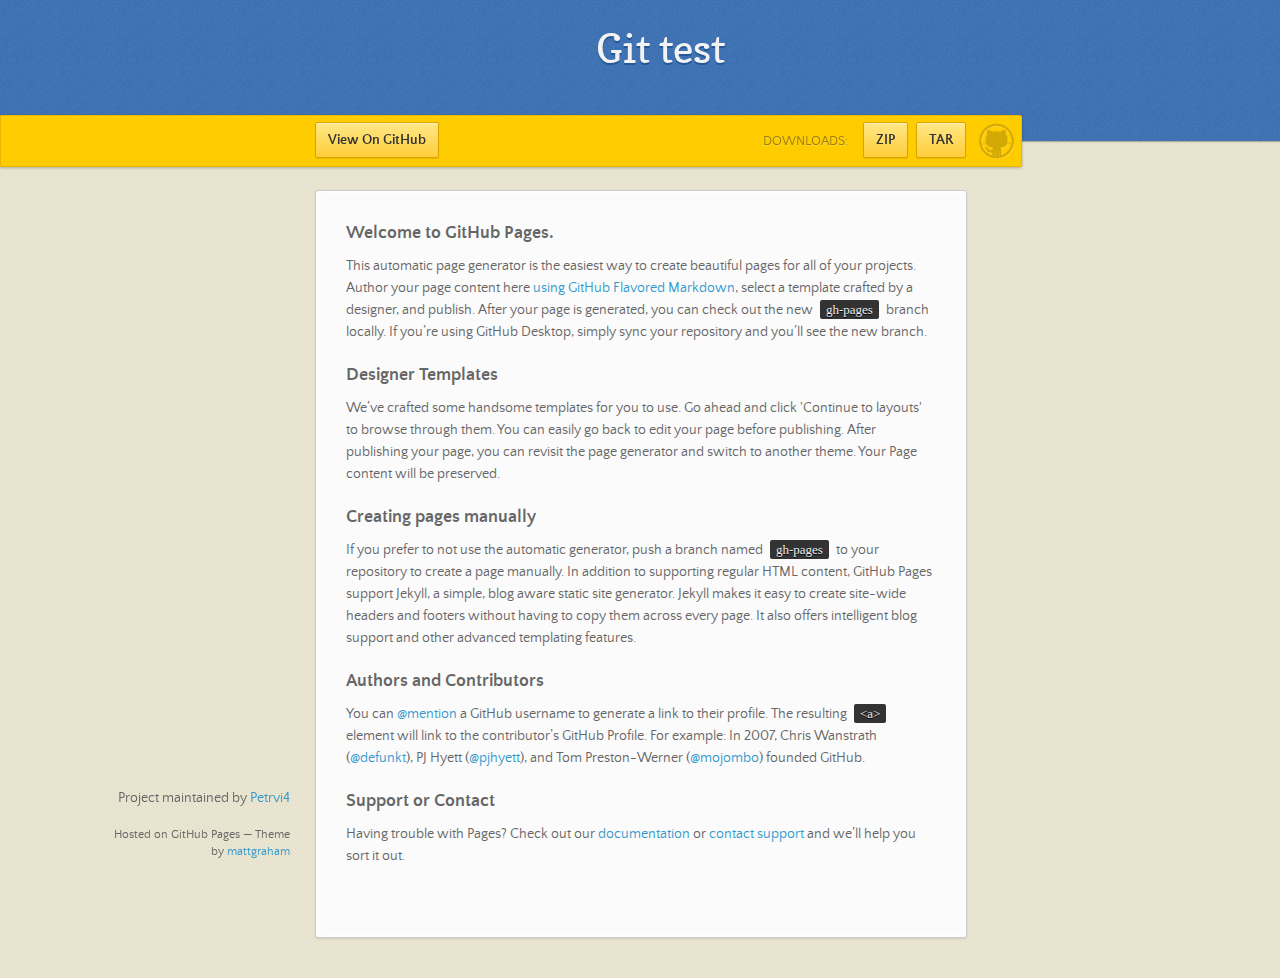
<file: index.html>
<!doctype html>
<html>
  <head>
    <meta charset="utf-8">
    <meta http-equiv="X-UA-Compatible" content="chrome=1">
    <title>Git test by Petrvi4</title>
    <link rel="stylesheet" href="stylesheets/styles.css">
    <link rel="stylesheet" href="stylesheets/github-dark.css">
    <script src="https://ajax.googleapis.com/ajax/libs/jquery/1.7.1/jquery.min.js"></script>
    <script src="javascripts/main.js"></script>
    <!--[if lt IE 9]>
      <script src="//html5shiv.googlecode.com/svn/trunk/html5.js"></script>
    <![endif]-->
    <meta name="viewport" content="width=device-width, initial-scale=1, user-scalable=no">

  </head>
  <body>

      <header>
        <h1>Git test</h1>
        <p></p>
      </header>

      <div id="banner">
        <span id="logo"></span>

        <a href="https://github.com/Petrvi4/git_test" class="button fork"><strong>View On GitHub</strong></a>
        <div class="downloads">
          <span>Downloads:</span>
          <ul>
            <li><a href="https://github.com/Petrvi4/git_test/zipball/master" class="button">ZIP</a></li>
            <li><a href="https://github.com/Petrvi4/git_test/tarball/master" class="button">TAR</a></li>
          </ul>
        </div>
      </div><!-- end banner -->

    <div class="wrapper">
      <nav>
        <ul></ul>
      </nav>
      <section>
        <h3>
<a id="welcome-to-github-pages" class="anchor" href="#welcome-to-github-pages" aria-hidden="true"><span aria-hidden="true" class="octicon octicon-link"></span></a>Welcome to GitHub Pages.</h3>

<p>This automatic page generator is the easiest way to create beautiful pages for all of your projects. Author your page content here <a href="https://guides.github.com/features/mastering-markdown/">using GitHub Flavored Markdown</a>, select a template crafted by a designer, and publish. After your page is generated, you can check out the new <code>gh-pages</code> branch locally. If you’re using GitHub Desktop, simply sync your repository and you’ll see the new branch.</p>

<h3>
<a id="designer-templates" class="anchor" href="#designer-templates" aria-hidden="true"><span aria-hidden="true" class="octicon octicon-link"></span></a>Designer Templates</h3>

<p>We’ve crafted some handsome templates for you to use. Go ahead and click 'Continue to layouts' to browse through them. You can easily go back to edit your page before publishing. After publishing your page, you can revisit the page generator and switch to another theme. Your Page content will be preserved.</p>

<h3>
<a id="creating-pages-manually" class="anchor" href="#creating-pages-manually" aria-hidden="true"><span aria-hidden="true" class="octicon octicon-link"></span></a>Creating pages manually</h3>

<p>If you prefer to not use the automatic generator, push a branch named <code>gh-pages</code> to your repository to create a page manually. In addition to supporting regular HTML content, GitHub Pages support Jekyll, a simple, blog aware static site generator. Jekyll makes it easy to create site-wide headers and footers without having to copy them across every page. It also offers intelligent blog support and other advanced templating features.</p>

<h3>
<a id="authors-and-contributors" class="anchor" href="#authors-and-contributors" aria-hidden="true"><span aria-hidden="true" class="octicon octicon-link"></span></a>Authors and Contributors</h3>

<p>You can <a href="https://help.github.com/articles/basic-writing-and-formatting-syntax/#mentioning-users-and-teams" class="user-mention">@mention</a> a GitHub username to generate a link to their profile. The resulting <code>&lt;a&gt;</code> element will link to the contributor’s GitHub Profile. For example: In 2007, Chris Wanstrath (<a href="https://github.com/defunkt" class="user-mention">@defunkt</a>), PJ Hyett (<a href="https://github.com/pjhyett" class="user-mention">@pjhyett</a>), and Tom Preston-Werner (<a href="https://github.com/mojombo" class="user-mention">@mojombo</a>) founded GitHub.</p>

<h3>
<a id="support-or-contact" class="anchor" href="#support-or-contact" aria-hidden="true"><span aria-hidden="true" class="octicon octicon-link"></span></a>Support or Contact</h3>

<p>Having trouble with Pages? Check out our <a href="https://help.github.com/pages">documentation</a> or <a href="https://github.com/contact">contact support</a> and we’ll help you sort it out.</p>
      </section>
      <footer>
        <p>Project maintained by <a href="https://github.com/Petrvi4">Petrvi4</a></p>
        <p><small>Hosted on GitHub Pages &mdash; Theme by <a href="https://twitter.com/michigangraham">mattgraham</a></small></p>
      </footer>
    </div>
    <!--[if !IE]><script>fixScale(document);</script><![endif]-->
    
  </body>
</html>
</file>
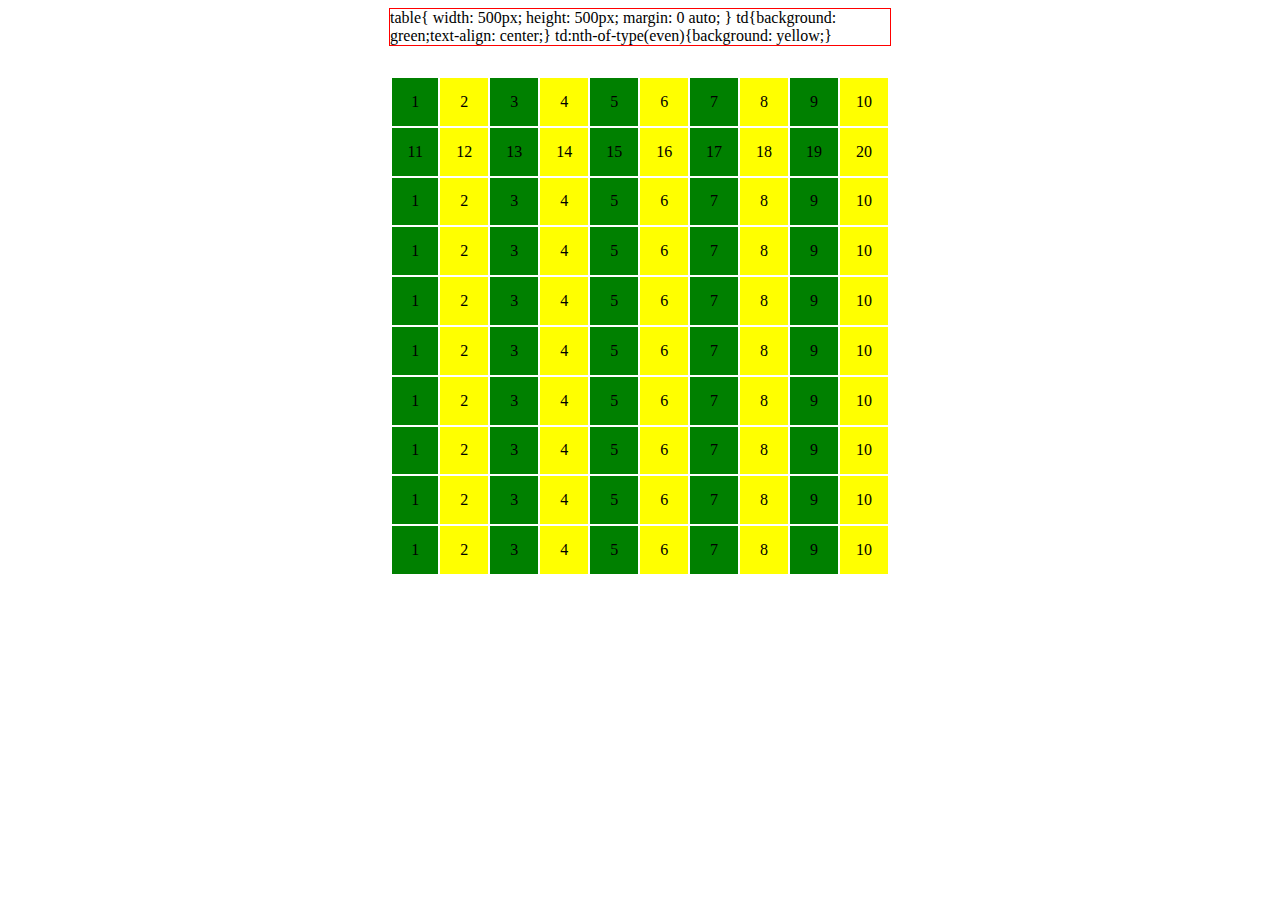
<file: task-css.html>
<!DOCTYPE html>
<html lang="en">
<head>
	<meta charset="UTF-8">
	<title>Document</title>
	
</head>
<body>
<style style="display: block; width: 500px; border:1px solid red; margin: 0 auto 30px;" contenteditable="true">
		table{
			width: 500px;
			height: 500px;
			margin: 0 auto;
		}
		td{background: green;text-align: center;}
		td:nth-of-type(even){background: yellow;}
	</style>
	<table>
				<tr>
					<td>1</td>
					<td>2</td>
					<td>3</td>
					<td>4</td>
					<td>5</td>
					<td>6</td>
					<td>7</td>
					<td>8</td>
					<td>9</td>
					<td>10</td>
				</tr>
				<tr>
					<td>11</td>
					<td>12</td>
					<td>13</td>
					<td>14</td>
					<td>15</td>
					<td>16</td>
					<td>17</td>
					<td>18</td>
					<td>19</td>
					<td>20</td>
				</tr>
				<tr>
					<td>1</td>
					<td>2</td>
					<td>3</td>
					<td>4</td>
					<td>5</td>
					<td>6</td>
					<td>7</td>
					<td>8</td>
					<td>9</td>
					<td>10</td>
				</tr>
				<tr>
					<td>1</td>
					<td>2</td>
					<td>3</td>
					<td>4</td>
					<td>5</td>
					<td>6</td>
					<td>7</td>
					<td>8</td>
					<td>9</td>
					<td>10</td>
				</tr>
				<tr>
					<td>1</td>
					<td>2</td>
					<td>3</td>
					<td>4</td>
					<td>5</td>
					<td>6</td>
					<td>7</td>
					<td>8</td>
					<td>9</td>
					<td>10</td>
				</tr>
				<tr>
					<td>1</td>
					<td>2</td>
					<td>3</td>
					<td>4</td>
					<td>5</td>
					<td>6</td>
					<td>7</td>
					<td>8</td>
					<td>9</td>
					<td>10</td>
				</tr>
				<tr>
					<td>1</td>
					<td>2</td>
					<td>3</td>
					<td>4</td>
					<td>5</td>
					<td>6</td>
					<td>7</td>
					<td>8</td>
					<td>9</td>
					<td>10</td>
				</tr>
				<tr>
					<td>1</td>
					<td>2</td>
					<td>3</td>
					<td>4</td>
					<td>5</td>
					<td>6</td>
					<td>7</td>
					<td>8</td>
					<td>9</td>
					<td>10</td>
				</tr>
				<tr>
					<td>1</td>
					<td>2</td>
					<td>3</td>
					<td>4</td>
					<td>5</td>
					<td>6</td>
					<td>7</td>
					<td>8</td>
					<td>9</td>
					<td>10</td>
				</tr>
				<tr>
					<td>1</td>
					<td>2</td>
					<td>3</td>
					<td>4</td>
					<td>5</td>
					<td>6</td>
					<td>7</td>
					<td>8</td>
					<td>9</td>
					<td>10</td>
				</tr>
			</table>		
</body>
</html>
</file>
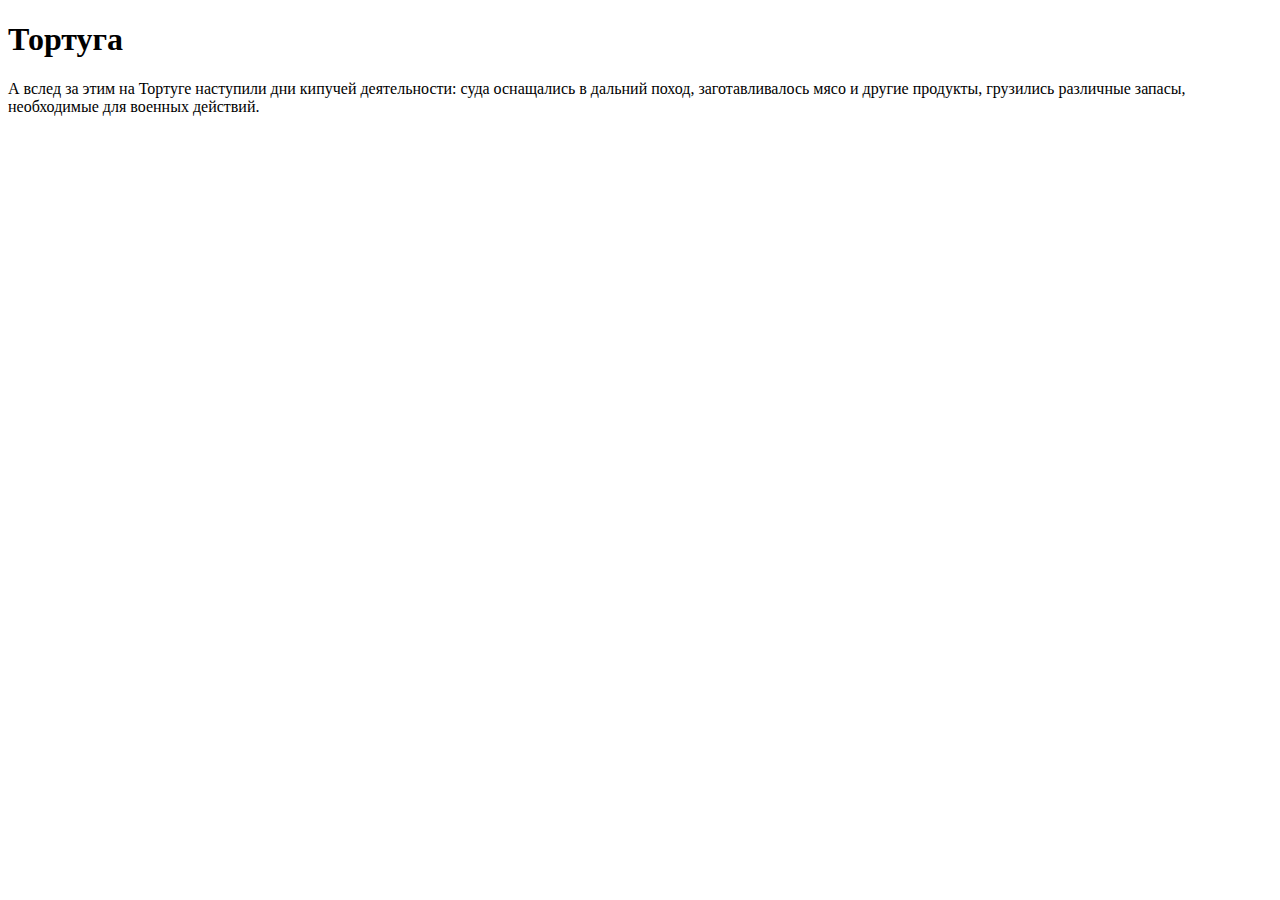
<file: task2-css.html>
<!DOCTYPE html>
<html>
 <head>
  <meta charset="utf-8">
  <title>contenteditable</title>
 </head>
 <body>
  <h1 contenteditable="true">Тортуга</h1>
  <p contenteditable="true">А вслед за этим на Тортуге наступили 
  дни кипучей деятельности: суда оснащались в дальний поход, 
  заготавливалось мясо и другие продукты, грузились различные 
  запасы, необходимые для военных действий.</p>
 </body>
</html>
</file>
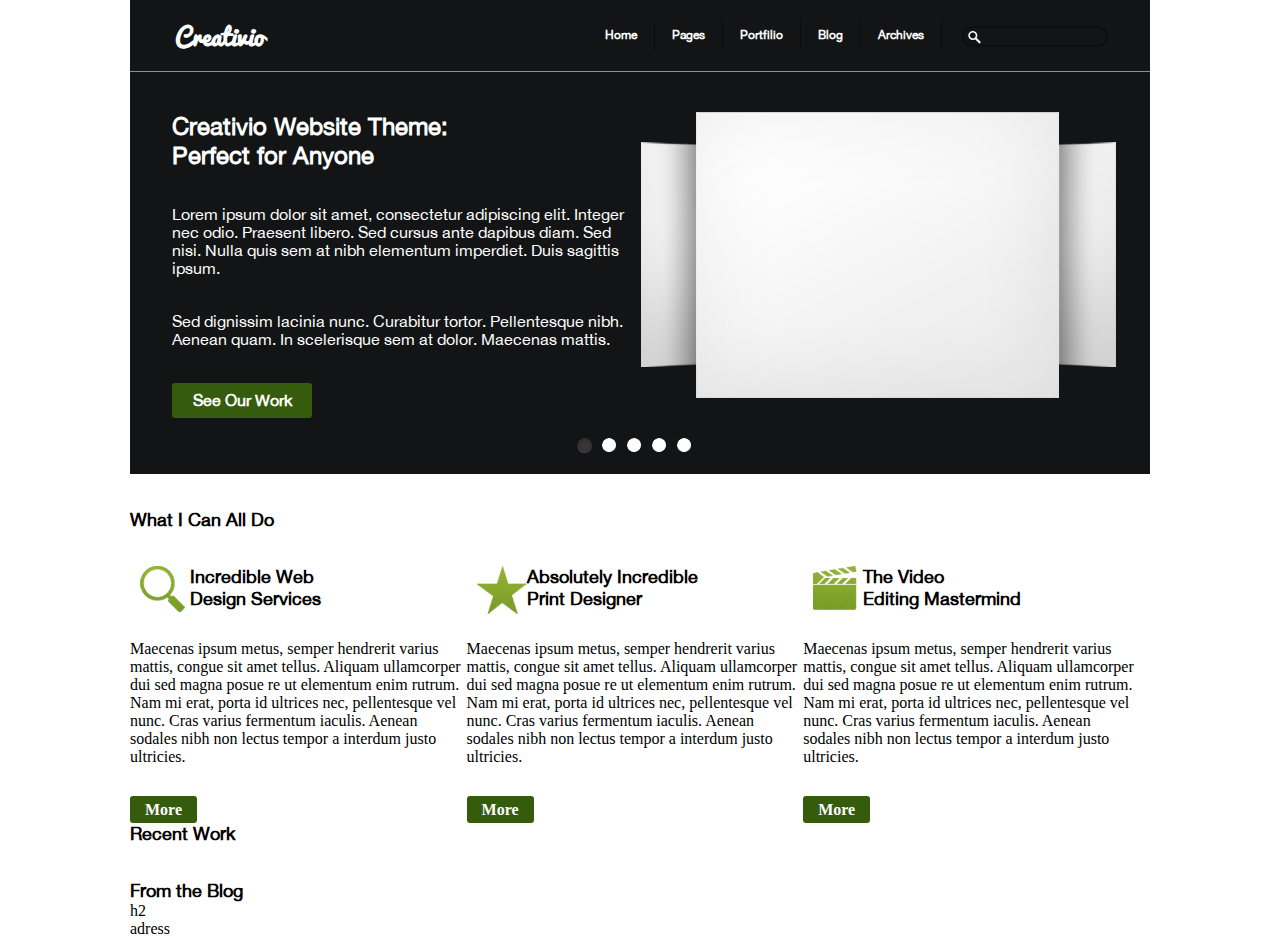
<file: test.html>
<!DOCTYPE html>
<html lang="en">
<head>
	<meta charset="UTF-8">
	<title>Document</title>
	<link rel="stylesheet" href="test.css">
</head>
<body>
	<header>
		<div id="logo">
			<h2>Creativio</h2>	
		</div>
		<div id="search">
			<input type="search" name="search">
		</div>
		<nav>
			<ul>
				<li><a href="#" class="active">Home</a></li>
				<li><a href="#">Pages</a></li>
				<li><a href="#">Portfilio</a></li>
				<li><a href="#">Blog</a></li>
				<li><a href="#">Archives</a></li>
			</ul>
		</nav>
	</header>
	<article id="slider">
		<section>
			<div id="left">
				<h2>Creativio Website Theme:<br> Perfect for Anyone</h2>
				<p>Lorem ipsum dolor sit amet, consectetur adipiscing elit. Integer nec odio. Praesent libero. Sed cursus ante dapibus diam. Sed nisi. Nulla quis sem at nibh elementum imperdiet. Duis sagittis ipsum. </p>
				<p>Sed dignissim lacinia nunc. Curabitur tortor. Pellentesque nibh. Aenean quam. In scelerisque sem at dolor. Maecenas mattis. </p>
				<a href="#">See Our Work</a>
			</div>
			<div id="right">
				<img src="img/slider-1.png" alt="slider-1.png">
			</div>
		</section>
		<section></section>
		<section></section>
		<section></section>
		<section id="pagination">
			<ul>
				<li><a href="#" class="active"></a></li>
				<li><a href="#"></a></li>
				<li><a href="#"></a></li>
				<li><a href="#"></a></li>
				<li><a href="#"></a></li>
			</ul>
		</section>
	</article>
	<main>
		<article id="first">
			<h2>What I Can All Do</h2>
			<section>
				<!-- img before in css -->
				<h2 id="one">Incredible Web <br> Design Services</h2>
				<p>Maecenas ipsum metus, semper hendrerit varius mattis, congue sit amet tellus. Aliquam ullamcorper dui sed magna posue re ut elementum enim rutrum. Nam mi erat, porta id ultrices nec, pellentesque vel nunc. Cras varius fermentum iaculis. Aenean sodales nibh non lectus tempor a interdum justo ultricies.</p>
				<a href="#">More</a>
			</section>
			<section>
				<h2 id="two">Absolutely Incredible <br> Print Designer</h2>
				<p>Maecenas ipsum metus, semper hendrerit varius mattis, congue sit amet tellus. Aliquam ullamcorper dui sed magna posue re ut elementum enim rutrum. Nam mi erat, porta id ultrices nec, pellentesque vel nunc. Cras varius fermentum iaculis. Aenean sodales nibh non lectus tempor a interdum justo ultricies.</p>
				<a href="#">More</a>
			</section>
			<section>
				<h2 id="third">The Video <br> Editing Mastermind</h2>
				<p>Maecenas ipsum metus, semper hendrerit varius mattis, congue sit amet tellus. Aliquam ullamcorper dui sed magna posue re ut elementum enim rutrum. Nam mi erat, porta id ultrices nec, pellentesque vel nunc. Cras varius fermentum iaculis. Aenean sodales nibh non lectus tempor a interdum justo ultricies.</p>
				<a href="#">More</a>
			</section>
		</article>
		<article id="left">
			<h2>Recent Work</h2>
		</article>
		<article>
			<h2 id="right">From the Blog</h2>
			<section>
				<figure></figure>
			</section>
			<section>
				<figure></figure>
				<time></time>
				<p></p>
			</section>
		</article>
		<section>
			h2
		</section>
	</main>
	<footer>
		adress
	</footer>
</body>
</html>
</file>
<file: stylesheets/styles.css>
/*
Leap Day for GitHub Pages
by Matt Graham
*/
@font-face {
  font-family: 'Quattrocento Sans';
  src: url("../fonts/quattrocentosans-bold-webfont.eot");
  src: url("../fonts/quattrocentosans-bold-webfont.eot?#iefix") format("embedded-opentype"), url("../fonts/quattrocentosans-bold-webfont.woff") format("woff"), url("../fonts/quattrocentosans-bold-webfont.ttf") format("truetype"), url("../fonts/quattrocentosans-bold-webfont.svg#QuattrocentoSansBold") format("svg");
  font-weight: bold;
  font-style: normal;
}

@font-face {
  font-family: 'Quattrocento Sans';
  src: url("../fonts/quattrocentosans-bolditalic-webfont.eot");
  src: url("../fonts/quattrocentosans-bolditalic-webfont.eot?#iefix") format("embedded-opentype"), url("../fonts/quattrocentosans-bolditalic-webfont.woff") format("woff"), url("../fonts/quattrocentosans-bolditalic-webfont.ttf") format("truetype"), url("../fonts/quattrocentosans-bolditalic-webfont.svg#QuattrocentoSansBoldItalic") format("svg");
  font-weight: bold;
  font-style: italic;
}

@font-face {
  font-family: 'Quattrocento Sans';
  src: url("../fonts/quattrocentosans-italic-webfont.eot");
  src: url("../fonts/quattrocentosans-italic-webfont.eot?#iefix") format("embedded-opentype"), url("../fonts/quattrocentosans-italic-webfont.woff") format("woff"), url("../fonts/quattrocentosans-italic-webfont.ttf") format("truetype"), url("../fonts/quattrocentosans-italic-webfont.svg#QuattrocentoSansItalic") format("svg");
  font-weight: normal;
  font-style: italic;
}

@font-face {
  font-family: 'Quattrocento Sans';
  src: url("../fonts/quattrocentosans-regular-webfont.eot");
  src: url("../fonts/quattrocentosans-regular-webfont.eot?#iefix") format("embedded-opentype"), url("../fonts/quattrocentosans-regular-webfont.woff") format("woff"), url("../fonts/quattrocentosans-regular-webfont.ttf") format("truetype"), url("../fonts/quattrocentosans-regular-webfont.svg#QuattrocentoSansRegular") format("svg");
  font-weight: normal;
  font-style: normal;
}

@font-face {
  font-family: 'Copse';
  src: url("../fonts/copse-regular-webfont.eot");
  src: url("../fonts/copse-regular-webfont.eot?#iefix") format("embedded-opentype"), url("../fonts/copse-regular-webfont.woff") format("woff"), url("../fonts/copse-regular-webfont.ttf") format("truetype"), url("../fonts/copse-regular-webfont.svg#CopseRegular") format("svg");
  font-weight: normal;
  font-style: normal;
}

/* normalize.css 2012-02-07T12:37 UTC - https://github.com/necolas/normalize.css */
/* =============================================================================
   HTML5 display definitions
   ========================================================================== */
/*
 * Corrects block display not defined in IE6/7/8/9 & FF3
 */
article,
aside,
details,
figcaption,
figure,
footer,
header,
hgroup,
nav,
section,
summary {
  display: block;
}

/*
 * Corrects inline-block display not defined in IE6/7/8/9 & FF3
 */
audio,
canvas,
video {
  display: inline-block;
  *display: inline;
  *zoom: 1;
}

/*
 * Prevents modern browsers from displaying 'audio' without controls
 */
audio:not([controls]) {
  display: none;
}

/*
 * Addresses styling for 'hidden' attribute not present in IE7/8/9, FF3, S4
 * Known issue: no IE6 support
 */
[hidden] {
  display: none;
}

/* =============================================================================
   Base
   ========================================================================== */
/*
 * 1. Corrects text resizing oddly in IE6/7 when body font-size is set using em units
 *    http://clagnut.com/blog/348/#c790
 * 2. Prevents iOS text size adjust after orientation change, without disabling user zoom
 *    www.456bereastreet.com/archive/201012/controlling_text_size_in_safari_for_ios_without_disabling_user_zoom/
 */
html {
  font-size: 100%;
  /* 1 */
  -webkit-text-size-adjust: 100%;
  /* 2 */
  -ms-text-size-adjust: 100%;
  /* 2 */
}

/*
 * Addresses font-family inconsistency between 'textarea' and other form elements.
 */
html,
button,
input,
select,
textarea {
  font-family: sans-serif;
}

/*
 * Addresses margins handled incorrectly in IE6/7
 */
body {
  margin: 0;
}

/* =============================================================================
   Links
   ========================================================================== */
/*
 * Addresses outline displayed oddly in Chrome
 */
a:focus {
  outline: thin dotted;
}

/*
 * Improves readability when focused and also mouse hovered in all browsers
 * people.opera.com/patrickl/experiments/keyboard/test
 */
a:hover,
a:active {
  outline: 0;
}

/* =============================================================================
   Typography
   ========================================================================== */
/*
 * Addresses font sizes and margins set differently in IE6/7
 * Addresses font sizes within 'section' and 'article' in FF4+, Chrome, S5
 */
h1 {
  font-size: 2em;
  margin: 0.67em 0;
}

h2 {
  font-size: 1.5em;
  margin: 0.83em 0;
}

h3 {
  font-size: 1.17em;
  margin: 1em 0;
}

h4 {
  font-size: 1em;
  margin: 1.33em 0;
}

h5 {
  font-size: 0.83em;
  margin: 1.67em 0;
}

h6 {
  font-size: 0.75em;
  margin: 2.33em 0;
}

/*
 * Addresses styling not present in IE7/8/9, S5, Chrome
 */
abbr[title] {
  border-bottom: 1px dotted;
}

/*
 * Addresses style set to 'bolder' in FF3+, S4/5, Chrome
*/
b,
strong {
  font-weight: bold;
}

blockquote {
  margin: 1em 40px;
}

/*
 * Addresses styling not present in S5, Chrome
 */
dfn {
  font-style: italic;
}

/*
 * Addresses styling not present in IE6/7/8/9
 */
mark {
  background: #ff0;
  color: #000;
}

/*
 * Addresses margins set differently in IE6/7
 */
p,
pre {
  margin: 1em 0;
}

/*
 * Corrects font family set oddly in IE6, S4/5, Chrome
 * en.wikipedia.org/wiki/User:Davidgothberg/Test59
 */
pre,
code,
kbd,
samp {
  font-family: monospace, serif;
  _font-family: 'courier new', monospace;
  font-size: 1em;
}

/*
 * 1. Addresses CSS quotes not supported in IE6/7
 * 2. Addresses quote property not supported in S4
 */
/* 1 */
q {
  quotes: none;
}

/* 2 */
q:before,
q:after {
  content: '';
  content: none;
}

small {
  font-size: 75%;
}

/*
 * Prevents sub and sup affecting line-height in all browsers
 * gist.github.com/413930
 */
sub,
sup {
  font-size: 75%;
  line-height: 0;
  position: relative;
  vertical-align: baseline;
}

sup {
  top: -0.5em;
}

sub {
  bottom: -0.25em;
}

/* =============================================================================
   Lists
   ========================================================================== */
/*
 * Addresses margins set differently in IE6/7
 */
dl,
menu,
ol,
ul {
  margin: 1em 0;
}

dd {
  margin: 0 0 0 40px;
}

/*
 * Addresses paddings set differently in IE6/7
 */
menu,
ol,
ul {
  padding: 0 0 0 40px;
}

/*
 * Corrects list images handled incorrectly in IE7
 */
nav ul,
nav ol {
  list-style: none;
  list-style-image: none;
}

/* =============================================================================
   Embedded content
   ========================================================================== */
/*
 * 1. Removes border when inside 'a' element in IE6/7/8/9, FF3
 * 2. Improves image quality when scaled in IE7
 *    code.flickr.com/blog/2008/11/12/on-ui-quality-the-little-things-client-side-image-resizing/
 */
img {
  border: 0;
  /* 1 */
  -ms-interpolation-mode: bicubic;
  /* 2 */
}

/*
 * Corrects overflow displayed oddly in IE9
 */
svg:not(:root) {
  overflow: hidden;
}

/* =============================================================================
   Figures
   ========================================================================== */
/*
 * Addresses margin not present in IE6/7/8/9, S5, O11
 */
figure {
  margin: 0;
}

/* =============================================================================
   Forms
   ========================================================================== */
/*
 * Corrects margin displayed oddly in IE6/7
 */
form {
  margin: 0;
}

/*
 * Define consistent border, margin, and padding
 */
fieldset {
  border: 1px solid #c0c0c0;
  margin: 0 2px;
  padding: 0.35em 0.625em 0.75em;
}

/*
 * 1. Corrects color not being inherited in IE6/7/8/9
 * 2. Corrects text not wrapping in FF3 
 * 3. Corrects alignment displayed oddly in IE6/7
 */
legend {
  border: 0;
  /* 1 */
  padding: 0;
  white-space: normal;
  /* 2 */
  *margin-left: -7px;
  /* 3 */
}

/*
 * 1. Corrects font size not being inherited in all browsers
 * 2. Addresses margins set differently in IE6/7, FF3+, S5, Chrome
 * 3. Improves appearance and consistency in all browsers
 */
button,
input,
select,
textarea {
  font-size: 100%;
  /* 1 */
  margin: 0;
  /* 2 */
  vertical-align: baseline;
  /* 3 */
  *vertical-align: middle;
  /* 3 */
}

/*
 * Addresses FF3/4 setting line-height on 'input' using !important in the UA stylesheet
 */
button,
input {
  line-height: normal;
  /* 1 */
}

/*
 * 1. Improves usability and consistency of cursor style between image-type 'input' and others
 * 2. Corrects inability to style clickable 'input' types in iOS
 * 3. Removes inner spacing in IE7 without affecting normal text inputs
 *    Known issue: inner spacing remains in IE6
 */
button,
input[type="button"],
input[type="reset"],
input[type="submit"] {
  cursor: pointer;
  /* 1 */
  -webkit-appearance: button;
  /* 2 */
  *overflow: visible;
  /* 3 */
}

/*
 * Re-set default cursor for disabled elements
 */
button[disabled],
input[disabled] {
  cursor: default;
}

/*
 * 1. Addresses box sizing set to content-box in IE8/9
 * 2. Removes excess padding in IE8/9
 * 3. Removes excess padding in IE7
      Known issue: excess padding remains in IE6
 */
input[type="checkbox"],
input[type="radio"] {
  box-sizing: border-box;
  /* 1 */
  padding: 0;
  /* 2 */
  *height: 13px;
  /* 3 */
  *width: 13px;
  /* 3 */
}

/*
 * 1. Addresses appearance set to searchfield in S5, Chrome
 * 2. Addresses box-sizing set to border-box in S5, Chrome (include -moz to future-proof)
 */
input[type="search"] {
  -webkit-appearance: textfield;
  /* 1 */
  -moz-box-sizing: content-box;
  -webkit-box-sizing: content-box;
  /* 2 */
  box-sizing: content-box;
}

/*
 * Removes inner padding and search cancel button in S5, Chrome on OS X
 */
input[type="search"]::-webkit-search-decoration,
input[type="search"]::-webkit-search-cancel-button {
  -webkit-appearance: none;
}

/*
 * Removes inner padding and border in FF3+
 * www.sitepen.com/blog/2008/05/14/the-devils-in-the-details-fixing-dojos-toolbar-buttons/
 */
button::-moz-focus-inner,
input::-moz-focus-inner {
  border: 0;
  padding: 0;
}

/*
 * 1. Removes default vertical scrollbar in IE6/7/8/9
 * 2. Improves readability and alignment in all browsers
 */
textarea {
  overflow: auto;
  /* 1 */
  vertical-align: top;
  /* 2 */
}

/* =============================================================================
   Tables
   ========================================================================== */
/*
 * Remove most spacing between table cells
 */
table {
  border-collapse: collapse;
  border-spacing: 0;
}

body {
  font: 14px/22px "Quattrocento Sans", "Helvetica Neue", Helvetica, Arial, sans-serif;
  color: #666;
  font-weight: 300;
  margin: 0px;
  padding: 0px 0 20px 0px;
  background: url(../images/body-background.png) #eae6d1;
}

h1, h2, h3, h4, h5, h6 {
  color: #333;
  margin: 0 0 10px;
}

p, ul, ol, table, pre, dl {
  margin: 0 0 20px;
}

h1, h2, h3 {
  line-height: 1.1;
}

h1 {
  font-size: 28px;
}

h2 {
  font-size: 24px;
  color: #393939;
}

h3, h4, h5, h6 {
  color: #666666;
}

h3 {
  font-size: 18px;
  line-height: 24px;
}

a {
  color: #3399cc;
  font-weight: 400;
  text-decoration: none;
}

a small {
  font-size: 11px;
  color: #666;
  margin-top: -0.6em;
  display: block;
}

ul {
  list-style-image: url("../images/bullet.png");
}

strong {
  font-weight: bold;
  color: #333;
}

.wrapper {
  width: 650px;
  margin: 0 auto;
  position: relative;
}

section img {
  max-width: 100%;
}

blockquote {
  border-left: 1px solid #ffcc00;
  margin: 0;
  padding: 0 0 0 20px;
  font-style: italic;
}

code {
  font-family: "Lucida Sans", Monaco, Bitstream Vera Sans Mono, Lucida Console, Terminal;
  font-size: 13px;
  color: #efefef;
  text-shadow: 0px 1px 0px #000;
  margin: 0 4px;
  padding: 2px 6px;
  background: #333;
  -moz-border-radius: 2px;
  -webkit-border-radius: 2px;
  -o-border-radius: 2px;
  -ms-border-radius: 2px;
  -khtml-border-radius: 2px;
  border-radius: 2px;
}

pre {
  padding: 8px 15px;
  background: #333333;
  -moz-border-radius: 3px;
  -webkit-border-radius: 3px;
  -o-border-radius: 3px;
  -ms-border-radius: 3px;
  -khtml-border-radius: 3px;
  border-radius: 3px;
  border: 1px solid #c7c7c7;
  overflow: auto;
  overflow-y: hidden;
}
pre code {
  margin: 0px;
  padding: 0px;
}

table {
  width: 100%;
  border-collapse: collapse;
}

th {
  text-align: left;
  padding: 5px 10px;
  border-bottom: 1px solid #e5e5e5;
  color: #444;
}

td {
  text-align: left;
  padding: 5px 10px;
  border-bottom: 1px solid #e5e5e5;
  border-right: 1px solid #ffcc00;
}
td:first-child {
  border-left: 1px solid #ffcc00;
}

hr {
  border: 0;
  outline: none;
  height: 11px;
  background: transparent url("../images/hr.gif") center center repeat-x;
  margin: 0 0 20px;
}

dt {
  color: #444;
  font-weight: 700;
}

header {
  padding: 25px 20px 40px 20px;
  margin: 0;
  position: fixed;
  top: 0;
  left: 0;
  right: 0;
  width: 100%;
  text-align: center;
  background: url(../images/background.png) #4276b6;
  -moz-box-shadow: 1px 0px 2px rgba(0, 0, 0, 0.75);
  -webkit-box-shadow: 1px 0px 2px rgba(0, 0, 0, 0.75);
  -o-box-shadow: 1px 0px 2px rgba(0, 0, 0, 0.75);
  box-shadow: 1px 0px 2px rgba(0, 0, 0, 0.75);
  z-index: 99;
  -webkit-font-smoothing: antialiased;
  min-height: 76px;
}
header h1 {
  font: 40px/48px "Copse", "Helvetica Neue", Helvetica, Arial, sans-serif;
  color: #f3f3f3;
  text-shadow: 0px 2px 0px #235796;
  margin: 0px;
  white-space: nowrap;
  overflow: hidden;
  text-overflow: ellipsis;
  -o-text-overflow: ellipsis;
  -ms-text-overflow: ellipsis;
}
header p {
  color: #d8d8d8;
  text-shadow: rgba(0, 0, 0, 0.2) 0 1px 0;
  font-size: 18px;
  margin: 0px;
}

#banner {
  z-index: 100;
  left: 0;
  right: 50%;
  height: 50px;
  margin-right: -382px;
  position: fixed;
  top: 115px;
  background: #ffcc00;
  border: 1px solid #f0b500;
  -moz-box-shadow: 0px 1px 3px rgba(0, 0, 0, 0.25);
  -webkit-box-shadow: 0px 1px 3px rgba(0, 0, 0, 0.25);
  -o-box-shadow: 0px 1px 3px rgba(0, 0, 0, 0.25);
  box-shadow: 0px 1px 3px rgba(0, 0, 0, 0.25);
  -moz-border-radius: 0px 2px 2px 0px;
  -webkit-border-radius: 0px 2px 2px 0px;
  -o-border-radius: 0px 2px 2px 0px;
  -ms-border-radius: 0px 2px 2px 0px;
  -khtml-border-radius: 0px 2px 2px 0px;
  border-radius: 0px 2px 2px 0px;
  padding-right: 10px;
}
#banner .button {
  border: 1px solid #dba500;
  background: -webkit-gradient(linear, 50% 0%, 50% 100%, color-stop(0%, #ffe788), color-stop(100%, #ffce38));
  background: -webkit-linear-gradient(#ffe788, #ffce38);
  background: -moz-linear-gradient(#ffe788, #ffce38);
  background: -o-linear-gradient(#ffe788, #ffce38);
  background: -ms-linear-gradient(#ffe788, #ffce38);
  background: linear-gradient(#ffe788, #ffce38);
  -moz-border-radius: 2px;
  -webkit-border-radius: 2px;
  -o-border-radius: 2px;
  -ms-border-radius: 2px;
  -khtml-border-radius: 2px;
  border-radius: 2px;
  -moz-box-shadow: inset 0px 1px 0px rgba(255, 255, 255, 0.4), 0px 1px 1px rgba(0, 0, 0, 0.1);
  -webkit-box-shadow: inset 0px 1px 0px rgba(255, 255, 255, 0.4), 0px 1px 1px rgba(0, 0, 0, 0.1);
  -o-box-shadow: inset 0px 1px 0px rgba(255, 255, 255, 0.4), 0px 1px 1px rgba(0, 0, 0, 0.1);
  box-shadow: inset 0px 1px 0px rgba(255, 255, 255, 0.4), 0px 1px 1px rgba(0, 0, 0, 0.1);
  background-color: #FFE788;
  margin-left: 5px;
  padding: 10px 12px;
  margin-top: 6px;
  line-height: 14px;
  font-size: 14px;
  color: #333;
  font-weight: bold;
  display: inline-block;
  text-align: center;
}
#banner .button:hover {
  background: -webkit-gradient(linear, 50% 0%, 50% 100%, color-stop(0%, #ffe788), color-stop(100%, #ffe788));
  background: -webkit-linear-gradient(#ffe788, #ffe788);
  background: -moz-linear-gradient(#ffe788, #ffe788);
  background: -o-linear-gradient(#ffe788, #ffe788);
  background: -ms-linear-gradient(#ffe788, #ffe788);
  background: linear-gradient(#ffe788, #ffe788);
  background-color: #ffeca0;
}
#banner .fork {
  position: fixed;
  left: 50%;
  margin-left: -325px;
  padding: 10px 12px;
  margin-top: 6px;
  line-height: 14px;
  font-size: 14px;
  background-color: #FFE788;
}
#banner .downloads {
  float: right;
  margin: 0 45px 0 0;
}
#banner .downloads span {
  float: left;
  line-height: 52px;
  font-size: 90%;
  color: #9d7f0d;
  text-transform: uppercase;
  text-shadow: rgba(255, 255, 255, 0.2) 0 1px 0;
}
#banner ul {
  list-style: none;
  height: 40px;
  padding: 0;
  float: left;
  margin-left: 10px;
}
#banner ul li {
  display: inline;
}
#banner ul li a.button {
  background-color: #FFE788;
}
#banner #logo {
  position: absolute;
  height: 36px;
  width: 36px;
  right: 7px;
  top: 7px;
  display: block;
  background: url(../images/octocat-logo.png);
}

section {
  width: 590px;
  padding: 30px 30px 50px 30px;
  margin: 20px 0;
  margin-top: 190px;
  position: relative;
  background: #fbfbfb;
  -moz-border-radius: 3px;
  -webkit-border-radius: 3px;
  -o-border-radius: 3px;
  -ms-border-radius: 3px;
  -khtml-border-radius: 3px;
  border-radius: 3px;
  border: 1px solid #cbcbcb;
  -moz-box-shadow: 0px 1px 2px rgba(0, 0, 0, 0.09), inset 0px 0px 2px 2px rgba(255, 255, 255, 0.5), inset 0 0 5px 5px rgba(255, 255, 255, 0.4);
  -webkit-box-shadow: 0px 1px 2px rgba(0, 0, 0, 0.09), inset 0px 0px 2px 2px rgba(255, 255, 255, 0.5), inset 0 0 5px 5px rgba(255, 255, 255, 0.4);
  -o-box-shadow: 0px 1px 2px rgba(0, 0, 0, 0.09), inset 0px 0px 2px 2px rgba(255, 255, 255, 0.5), inset 0 0 5px 5px rgba(255, 255, 255, 0.4);
  box-shadow: 0px 1px 2px rgba(0, 0, 0, 0.09), inset 0px 0px 2px 2px rgba(255, 255, 255, 0.5), inset 0 0 5px 5px rgba(255, 255, 255, 0.4);
}

small {
  font-size: 12px;
}

nav {
  width: 230px;
  position: fixed;
  top: 220px;
  left: 50%;
  margin-left: -580px;
  text-align: right;
}
nav ul {
  list-style: none;
  list-style-image: none;
  font-size: 14px;
  line-height: 24px;
}
nav ul li {
  padding: 5px 0px;
  line-height: 16px;
}
nav ul li.tag-h1 {
  font-size: 1.2em;
}
nav ul li.tag-h1 a {
  font-weight: bold;
  color: #333;
}
nav ul li.tag-h2 + .tag-h1 {
  margin-top: 10px;
}
nav ul a {
  color: #666;
}
nav ul a:hover {
  color: #999;
}

footer {
  width: 180px;
  position: fixed;
  left: 50%;
  margin-left: -530px;
  bottom: 20px;
  text-align: right;
  line-height: 16px;
}

@media print, screen and (max-width: 1060px) {
  div.wrapper {
    width: auto;
    margin: 0;
  }

  nav {
    display: none;
  }

  header, section, footer {
    float: none;
  }
  header h1, section h1, footer h1 {
    white-space: nowrap;
    overflow: hidden;
    text-overflow: ellipsis;
    -o-text-overflow: ellipsis;
    -ms-text-overflow: ellipsis;
  }

  #banner {
    width: 100%;
  }
  #banner .downloads {
    margin-right: 60px;
  }
  #banner #logo {
    margin-right: 15px;
  }

  section {
    border: 1px solid #e5e5e5;
    border-width: 1px 0;
    padding: 20px auto;
    margin: 190px auto 20px;
    max-width: 600px;
  }

  footer {
    text-align: center;
    margin: 20px auto;
    position: relative;
    left: auto;
    bottom: auto;
    width: auto;
  }
}
@media print, screen and (max-width: 720px) {
  body {
    word-wrap: break-word;
  }

  header {
    padding: 20px 20px;
    margin: 0;
  }
  header h1 {
    font-size: 32px;
    white-space: nowrap;
    overflow: hidden;
    text-overflow: ellipsis;
    -o-text-overflow: ellipsis;
    -ms-text-overflow: ellipsis;
  }
  header p {
    display: none;
  }

  #banner {
    top: 80px;
  }
  #banner .fork {
    float: left;
    display: inline-block;
    margin-left: 0px;
    position: fixed;
    left: 20px;
  }

  section {
    margin-top: 130px;
    margin-bottom: 0px;
    width: auto;
  }

  header ul, header p.view {
    position: static;
  }
}
@media print, screen and (max-width: 480px) {
  header {
    position: relative;
    padding: 5px 0px;
    min-height: 0px;
  }
  header h1 {
    font-size: 24px;
    white-space: nowrap;
    overflow: hidden;
    text-overflow: ellipsis;
    -o-text-overflow: ellipsis;
    -ms-text-overflow: ellipsis;
  }

  section {
    margin-top: 5px;
  }

  #banner {
    display: none;
  }

  header ul {
    display: none;
  }
}
@media print {
  body {
    padding: 0.4in;
    font-size: 12pt;
    color: #444;
  }
}
@media print, screen and (max-height: 680px) {
  footer {
    text-align: center;
    margin: 20px auto;
    position: relative;
    left: auto;
    bottom: auto;
    width: auto;
  }
}
@media print, screen and (max-height: 480px) {
  nav {
    display: none;
  }

  footer {
    text-align: center;
    margin: 20px auto;
    position: relative;
    left: auto;
    bottom: auto;
    width: auto;
  }
}
</file>
<file: stylesheets/github-dark.css>
/*
The MIT License (MIT)

Copyright (c) 2015 GitHub, Inc.

Permission is hereby granted, free of charge, to any person obtaining a copy
of this software and associated documentation files (the "Software"), to deal
in the Software without restriction, including without limitation the rights
to use, copy, modify, merge, publish, distribute, sublicense, and/or sell
copies of the Software, and to permit persons to whom the Software is
furnished to do so, subject to the following conditions:

The above copyright notice and this permission notice shall be included in all
copies or substantial portions of the Software.

THE SOFTWARE IS PROVIDED "AS IS", WITHOUT WARRANTY OF ANY KIND, EXPRESS OR
IMPLIED, INCLUDING BUT NOT LIMITED TO THE WARRANTIES OF MERCHANTABILITY,
FITNESS FOR A PARTICULAR PURPOSE AND NONINFRINGEMENT. IN NO EVENT SHALL THE
AUTHORS OR COPYRIGHT HOLDERS BE LIABLE FOR ANY CLAIM, DAMAGES OR OTHER
LIABILITY, WHETHER IN AN ACTION OF CONTRACT, TORT OR OTHERWISE, ARISING FROM,
OUT OF OR IN CONNECTION WITH THE SOFTWARE OR THE USE OR OTHER DEALINGS IN THE
SOFTWARE.

*/

.pl-c /* comment */ {
  color: #969896;
}

.pl-c1      /* constant, markup.raw, meta.diff.header, meta.module-reference, meta.property-name, support, support.constant, support.variable, variable.other.constant */,
.pl-s .pl-v /* string variable */ {
  color: #0099cd;
}

.pl-e  /* entity */,
.pl-en /* entity.name */ {
  color: #9774cb;
}

.pl-s .pl-s1 /* string source */,
.pl-smi      /* storage.modifier.import, storage.modifier.package, storage.type.java, variable.other, variable.parameter.function */ {
  color: #ddd;
}

.pl-ent /* entity.name.tag */ {
  color: #7bcc72;
}

.pl-k /* keyword, storage, storage.type */ {
  color: #cc2372;
}

.pl-pds              /* punctuation.definition.string, string.regexp.character-class */,
.pl-s                /* string */,
.pl-s .pl-pse .pl-s1 /* string punctuation.section.embedded source */,
.pl-sr               /* string.regexp */,
.pl-sr .pl-cce       /* string.regexp constant.character.escape */,
.pl-sr .pl-sra       /* string.regexp string.regexp.arbitrary-repitition */,
.pl-sr .pl-sre       /* string.regexp source.ruby.embedded */ {
  color: #3c66e2;
}

.pl-v /* variable */ {
  color: #fb8764;
}

.pl-id /* invalid.deprecated */ {
  color: #e63525;
}

.pl-ii /* invalid.illegal */ {
  background-color: #e63525;
  color: #f8f8f8;
}

.pl-sr .pl-cce /* string.regexp constant.character.escape */ {
  color: #7bcc72;
  font-weight: bold;
}

.pl-ml /* markup.list */ {
  color: #c26b2b;
}

.pl-mh        /* markup.heading */,
.pl-mh .pl-en /* markup.heading entity.name */,
.pl-ms        /* meta.separator */ {
  color: #264ec5;
  font-weight: bold;
}

.pl-mq /* markup.quote */ {
  color: #00acac;
}

.pl-mi /* markup.italic */ {
  color: #ddd;
  font-style: italic;
}

.pl-mb /* markup.bold */ {
  color: #ddd;
  font-weight: bold;
}

.pl-md /* markup.deleted, meta.diff.header.from-file */ {
  background-color: #ffecec;
  color: #bd2c00;
}

.pl-mi1 /* markup.inserted, meta.diff.header.to-file */ {
  background-color: #eaffea;
  color: #55a532;
}

.pl-mdr /* meta.diff.range */ {
  color: #9774cb;
  font-weight: bold;
}

.pl-mo /* meta.output */ {
  color: #264ec5;
}
</file>
<file: test.css>
@font-face {
    font-family: 'Pacifico';
    src: url(Pacifico.ttf);
   }
@font-face {
font-family: 'HelveticaNeue';
src: url(HelveticaNeue.ttf);
}
 html, body, div, span, applet, object, iframe,
h1, h2, h3, h4, h5, h6, p, blockquote, pre,
a, abbr, acronym, address, big, cite, code,
del, dfn, em, img, ins, kbd, q, s, samp,
small, strike, strong, sub, sup, tt, var,
b, u, i, dl, dt, dd, ol, ul, li,
fieldset, form, label, legend,
table, caption, tbody, tfoot, thead, tr, th, td,
article, aside, canvas, details, embed,
figure, figcaption, footer, header, hgroup,
menu, nav, section, summary, mark, audio, video {
    margin: 0;
    padding: 0;
}
*{
    -moz-box-sizing: border-box;
    -webkit-box-sizing: border-box;
    box-sizing: border-box;
}

body{
	width: 1020px;
	margin:0 auto;
}
header{
	height: 72px;
	color:white;
	background: #131415;
	border-bottom: 1px solid #8D8F91;
}
#logo{
	display:inline-block;
	font-family: Pacifico;
	line-height: 72px;
	padding-left: 45px;
}
#search{
	float:right;
	line-height: 72px;
	padding: 0px 42px 0px 20px;
}
#search input{
	height: 21px;
	width: 146px;
	background: #0F0E0E;
	background: url(img/search.png) no-repeat 3px 3px; 
	border: 2px solid #0E0D0E;
	border-radius: 36px;
	color:#fff; 
	text-indent: 20px;
}
nav{
	float:right;
	margin: 20px 0px;
} 
ul{
	display:inline;
	list-style:none;
}
li{
	float:left;
	border-right: 1px solid #090C0E;

}
nav li a{
	display: block;
	height: 30px;
	font-family: HelveticaNeue;
	font-size: 12px;
	font-weight: bold;
	text-decoration: none;
	color: #fff;
	line-height: 30px;
	padding: 0px 17px;
}
nav li a:hover{
	background: #0F0E0E;
	border-radius: 3px;
	box-shadow: 0px 0px 1px grey;

}
#slider{
	height: 402px;
	background:#131415;
	padding: 40px 42px 0px;
}
section{
	width:100%;
	float:left;
}
#slider section #left{
	float:left;
	width: 50%;
	font-family: HelveticaNeue;
	color:#fff;
}

#slider section #left p, 
#slider section #left h2, 
#slider section #left a{
	padding-bottom:35px; 
} 
#slider section #left a{
	display: inline-block;
	width: 140px;
	height: 35px;
	border-radius: 3px;
	background: #355B0C;
	font-weight: bold;
	text-align: center;
	text-decoration: none;
	line-height: 35px;
	color:#fff;
}
#slider section #right{
	float:right;
	width: 50%;
}
#pagination{
	height: 45px;
	padding: 15px 400px;
}
ul{
	
}
#pagination li{
	border-right: none;
}
#pagination li a{
	display: inline-block;
	width: 15px;
	height: 15px;
	border-radius: 7px;
	background: url(img/pagination-none-active.png) no-repeat;
	margin: 5px;
}
#pagination li a.active{
	background: url(img/pagination-active.png) no-repeat;

}

main h2{
	/* background: url(img/before.png) no-repeat 0px 37px;  */
	font-family: HelveticaNeue;
	font-size: 18px;
	font-weight: bold;
	padding-top:35px;
} 
#first section{
	width: 33%;
	float: left;
}
#first section a{
	display: inline-block;
	width: 67px;
	height: 27px;
	border-radius: 3px;
	background: #355B0C;
	font-weight: bold;
	text-align: center;
	text-decoration: none;
	line-height: 27px;
	color:#fff;
}
#one, #two, #third{
	padding-left: 10px;
}
 #one:before{
 	content: "";
 	display: inline-block;
 	float:left;
 	width: 50px;
 	height: 50px;
	background: url(img/view.png) no-repeat;
}
 #two:before{
 	content: "";
 	display: inline-block;
 	float:left;
 	width: 50px;
 	height: 50px;
	background: url(img/star.png) no-repeat; 
}
 #third:before{
 	content: "";
 	display: inline-block;
 	float:left;
 	width: 50px;
 	height: 50px;
	background: url(img/cinema.png) no-repeat; 
}
#first p{
	padding: 30px 0px;
}
</file>
